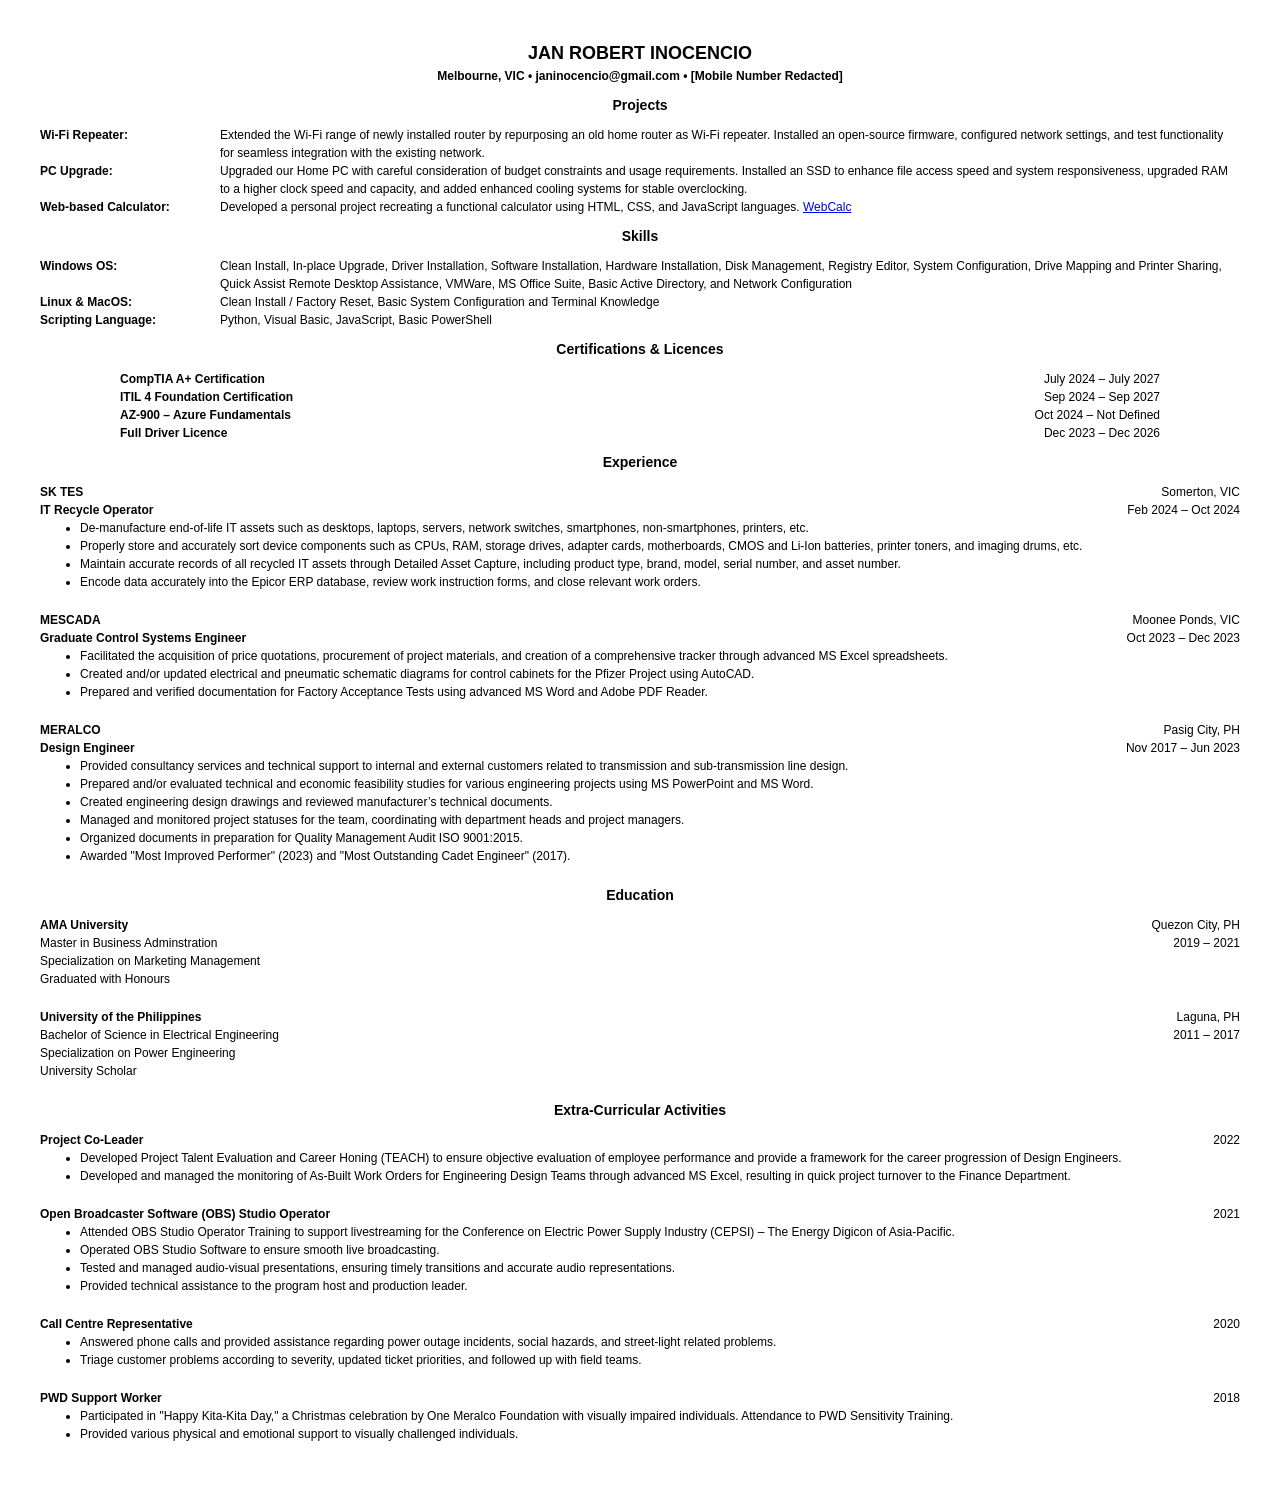
<file: crc/index.html>
<!DOCTYPE html>
<html lang="en">
<head>
    <meta charset="UTF-8">
    <meta name="viewport" content="width=device-width, initial-scale=1.0">
    <title>Jan Inocencio</title>
    <link rel="stylesheet" href="css/style.css">
</head>
<body>
    <div class="header">
        <h1 id="name">JAN ROBERT INOCENCIO</h1>
        <h2 id="details">Melbourne, VIC • janinocencio@gmail.com • [Mobile Number Redacted]</h2>
    </div>
    <div class="main">
        <h3>Projects</h3>
        <div class="projects">          
            <p class="project"><strong>Wi-Fi Repeater:</strong></p>
            <p class="project-desc">Extended the Wi-Fi range of newly installed router by repurposing an old home router as Wi-Fi repeater. Installed an open-source firmware, configured network settings, and test functionality for seamless integration with the existing network.</p>
            <p class="project"><strong>PC Upgrade:</strong></p>
            <p class="project-desc">Upgraded our Home PC with careful consideration of budget constraints and usage requirements. Installed an SSD to enhance file access speed and system responsiveness, upgraded RAM to a higher clock speed and capacity, and added enhanced cooling systems for stable overclocking.</p>
            <p class="project"><strong>Web-based Calculator:</strong></p>
            <p class="project-desc">Developed a personal project recreating a functional calculator using HTML, CSS, and JavaScript languages. 
                <a href="https://janinocencio.github.io/calculator/" target="_blank" rel="noopener noreferrer">WebCalc</a>
            </p>
        </div>  
        <h3>Skills</h3>      
        <div class="skills">
            <p class="skill"><strong>Windows OS:</strong></p>
            <p class="skill-desc">Clean Install, In-place Upgrade, Driver Installation, Software Installation, Hardware Installation, Disk Management, Registry Editor, System Configuration, Drive Mapping and Printer Sharing, Quick Assist Remote Desktop Assistance, VMWare, MS Office Suite, Basic Active Directory, and Network Configuration</p>
            <p class="skill"><strong>Linux & MacOS:</strong></p>
            <p class="skill-desc">Clean Install / Factory Reset, Basic System Configuration and Terminal Knowledge</p>
            <p class="skill"><strong>Scripting Language:</strong></p>
            <p class="skill-desc">Python, Visual Basic, JavaScript, Basic PowerShell</p>
        </div>
        <h3>Certifications & Licences</h3>
        <div class="certs-lics">
            <p class="cert-lic"><strong>CompTIA A+ Certification</strong></p>
            <p class="cert-lic-desc">July 2024 – July 2027 </p>
            <p class="cert-lic"><strong>ITIL 4 Foundation Certification</strong></p>
            <p class="cert-lic-desc">Sep 2024 – Sep 2027 </p>
            <p class="cert-lic"><strong>AZ-900 – Azure Fundamentals</strong></p>
            <p class="cert-lic-desc">Oct 2024 – Not Defined</p>
            <p class="cert-lic"><strong>Full Driver Licence</strong></p>
            <p class="cert-lic-desc">Dec 2023 – Dec 2026 </p>
        </div>
        <h3>Experience</h3>
        <div>    
            <div class="exps">
                <div class="exp">
                    <p><strong>SK TES</strong></p>
                    <p>Somerton, VIC</p>
                    <p><strong>IT Recycle Operator</strong></p>
                    <p>Feb 2024 – Oct 2024</p>
                </div>
                <ul>
                    <li>De-manufacture end-of-life IT assets such as desktops, laptops, servers, network switches, smartphones, non-smartphones, printers, etc.</li>
                    <li>Properly store and accurately sort device components such as CPUs, RAM, storage drives, adapter cards, motherboards, CMOS and Li-Ion batteries, printer toners, and imaging drums, etc.</li>
                    <li>Maintain accurate records of all recycled IT assets through Detailed Asset Capture, including product type, brand, model, serial number, and asset number.</li>
                    <li>Encode data accurately into the Epicor ERP database, review work instruction forms, and close relevant work orders.</li>
                </ul>
            </div>
            <div class="exps">
                <div class="exp">
                    <p><strong>MESCADA</strong></p>
                    <p>Moonee Ponds, VIC</p>
                    <p><strong>Graduate Control Systems Engineer</strong></p>
                    <p>Oct 2023 – Dec 2023</p>
                </div>
                <ul>
                    <li>Facilitated the acquisition of price quotations, procurement of project materials, and creation of a comprehensive tracker through advanced MS Excel spreadsheets.</li>
                    <li>Created and/or updated electrical and pneumatic schematic diagrams for control cabinets for the Pfizer Project using AutoCAD.</li>
                    <li>Prepared and verified documentation for Factory Acceptance Tests using advanced MS Word and Adobe PDF Reader.</li>
                </ul>
            </div>
            <div class="exps">
                <div class="exp">
                    <p><strong>MERALCO</strong></p>
                    <p>Pasig City, PH</p>
                    <p><strong>Design Engineer</strong></p>
                    <p>Nov 2017 – Jun 2023</p>
                </div>
                <ul>
                    <li>Provided consultancy services and technical support to internal and external customers related to transmission and sub-transmission line design.</li>
                    <li>Prepared and/or evaluated technical and economic feasibility studies for various engineering projects using MS PowerPoint and MS Word.</li>
                    <li>Created engineering design drawings and reviewed manufacturer’s technical documents.</li>
                    <li>Managed and monitored project statuses for the team, coordinating with department heads and project managers.</li>
                    <li>Organized documents in preparation for Quality Management Audit ISO 9001:2015.</li>
                    <li>Awarded "Most Improved Performer" (2023) and "Most Outstanding Cadet Engineer" (2017).</li>
                </ul>
            </div>
        </div>
        <div>
            <h3>Education</h3>
            <div class="educ">
                <p><strong>AMA University</strong></p>
                <p>Quezon City, PH</p>
                <p>Master in Business Adminstration</p>
                <p>2019 – 2021</p>
                <p>Specialization on Marketing Management</p>
                <span></span> <!--Empty grid cell-->
                <p>Graduated with Honours</p>
            </div>
            <div class="educ">
                <p><strong>University of the Philippines</strong></p>
                <p>Laguna, PH</p>
                <p>Bachelor of Science in Electrical Engineering</p>
                <p>2011 – 2017</p>
                <p>Specialization on Power Engineering</p>
                <span></span> <!--Empty grid cell-->
                <p>University Scholar</p>
            </div>
        </div>
        <div>
            <h3>Extra-Curricular Activities</h3>
            <div class="activities">
                <div class="activity">
                    <p><strong>Project Co-Leader</strong></p>
                    <p>2022</p>
                </div>
                <ul>
                    <li>Developed Project Talent Evaluation and Career Honing (TEACH) to ensure objective evaluation of employee performance and provide a framework for the career progression of Design Engineers.</li>
                    <li>Developed and managed the monitoring of As-Built Work Orders for Engineering Design Teams through advanced MS Excel, resulting in quick project turnover to the Finance Department.</li>
                </ul>
            </div>
            <div class="activities">
                <div class="activity">
                    <p><strong>Open Broadcaster Software (OBS) Studio Operator</strong></p>
                    <p>2021</p>
                </div>
                <ul>
                    <li>Attended OBS Studio Operator Training to support livestreaming for the Conference on Electric Power Supply Industry (CEPSI) – The Energy Digicon of Asia-Pacific.</li>
                    <li>Operated OBS Studio Software to ensure smooth live broadcasting.</li>
                    <li>Tested and managed audio-visual presentations, ensuring timely transitions and accurate audio representations.</li>
                    <li>Provided technical assistance to the program host and production leader.</li>
                </ul>
            </div>
            <div class="activities">
                <div class="activity">
                    <p><strong>Call Centre Representative</strong></p>
                    <p>2020</p>
                </div>
                <ul>
                    <li>Answered phone calls and provided assistance regarding power outage incidents, social hazards, and street-light related problems.</li>
                    <li>Triage customer problems according to severity, updated ticket priorities, and followed up with field teams.</li>
                </ul>
            </div>
            <div class="activities">
                <div class="activity">
                    <p><strong>PWD Support Worker</strong></p>
                    <p>2018</p>
                </div>
                <ul>
                    <li>Participated in "Happy Kita-Kita Day," a Christmas celebration by One Meralco Foundation with visually impaired individuals. Attendance to PWD Sensitivity Training.</li>
                    <li>Provided various physical and emotional support to visually challenged individuals.</li>
                </ul>
            </div>
        </div>
    </div>
    <div class="footer">
    </div>
</body>
</html>
</file>
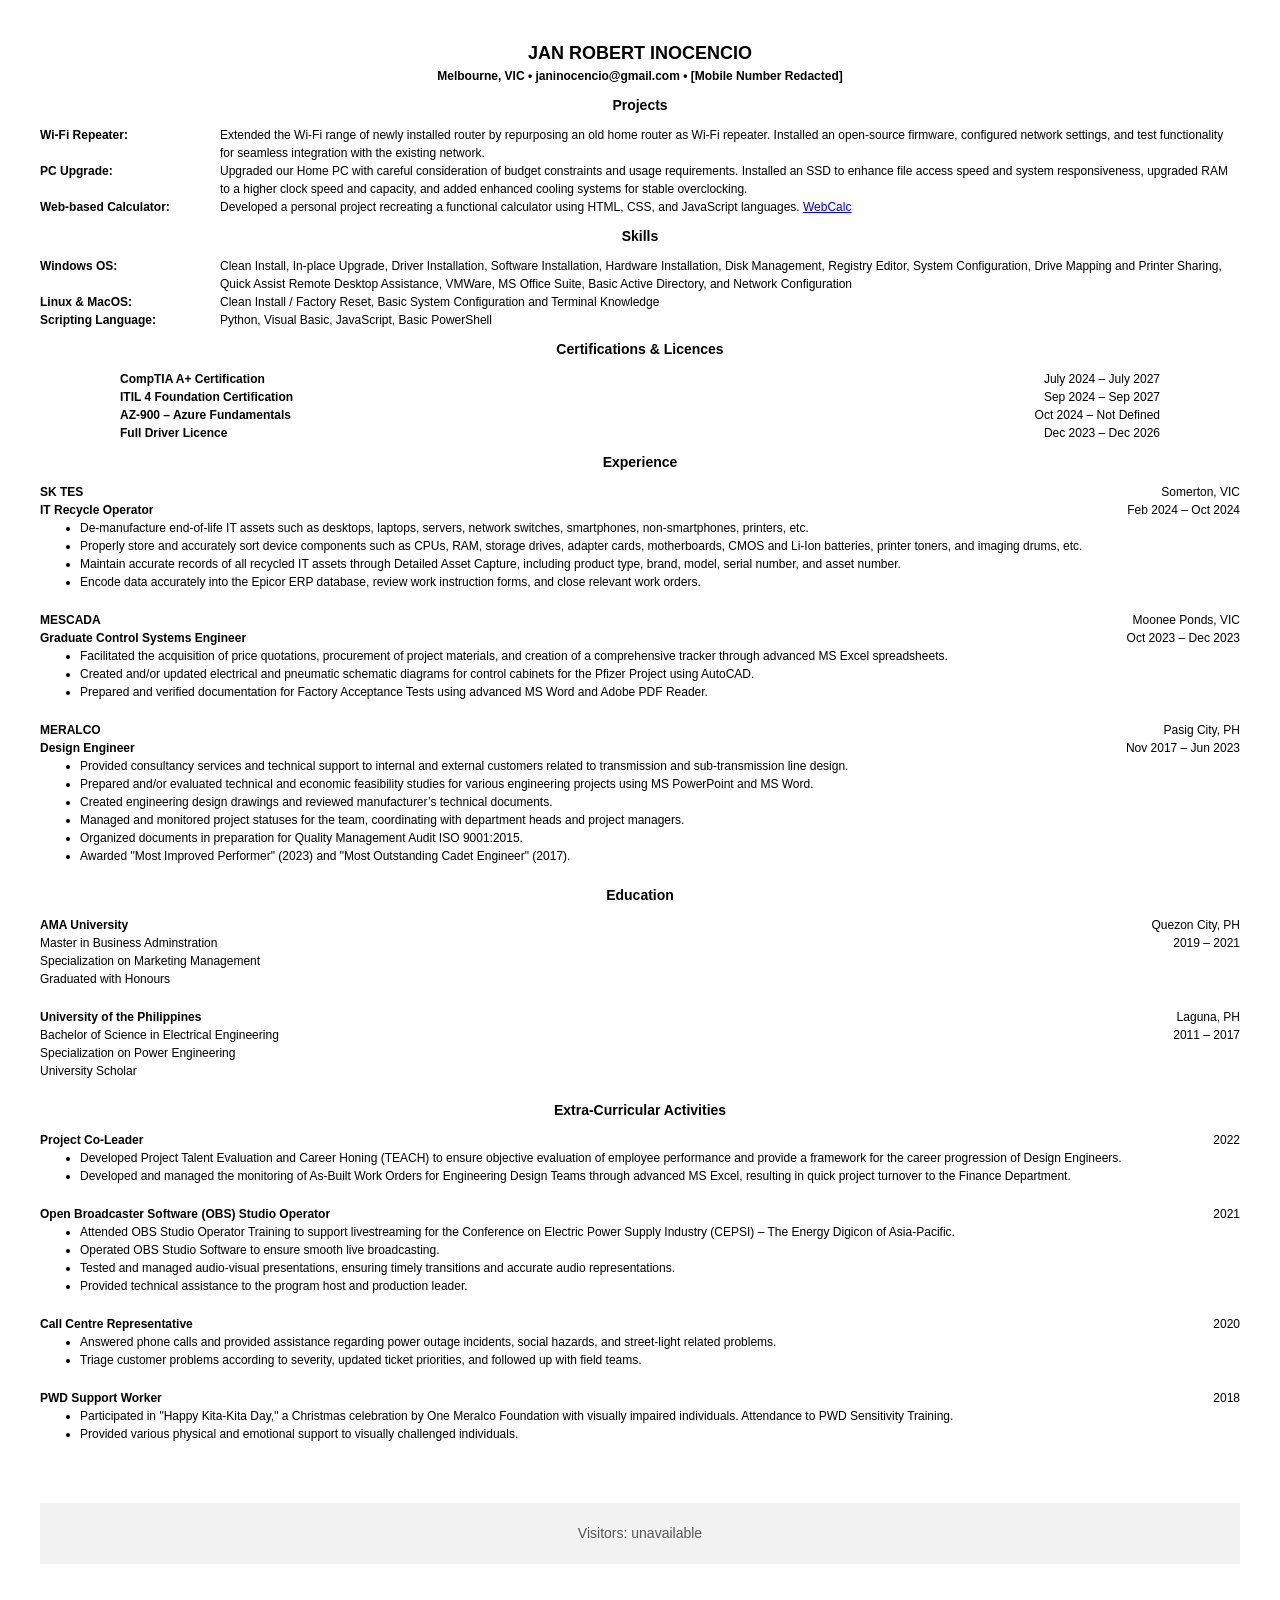
<file: crc/frontend/index.html>
<!DOCTYPE html>
<html lang="en">
<head>
    <meta charset="UTF-8">
    <meta name="viewport" content="width=device-width, initial-scale=1.0">
    <title>Jan Inocencio</title>
    <link rel="stylesheet" href="css/style.css">
    <script src="script.js"></script>
</head>
<body>
    <div class="header">
        <h1 id="name">JAN ROBERT INOCENCIO</h1>
        <h2 id="details">Melbourne, VIC • janinocencio@gmail.com • [Mobile Number Redacted]</h2>
    </div>
    <div class="main">
        <h3>Projects</h3>
        <div class="projects">          
            <p class="project"><strong>Wi-Fi Repeater:</strong></p>
            <p class="project-desc">Extended the Wi-Fi range of newly installed router by repurposing an old home router as Wi-Fi repeater. Installed an open-source firmware, configured network settings, and test functionality for seamless integration with the existing network.</p>
            <p class="project"><strong>PC Upgrade:</strong></p>
            <p class="project-desc">Upgraded our Home PC with careful consideration of budget constraints and usage requirements. Installed an SSD to enhance file access speed and system responsiveness, upgraded RAM to a higher clock speed and capacity, and added enhanced cooling systems for stable overclocking.</p>
            <p class="project"><strong>Web-based Calculator:</strong></p>
            <p class="project-desc">Developed a personal project recreating a functional calculator using HTML, CSS, and JavaScript languages. 
                <a href="https://janinocencio.github.io/calculator/" target="_blank" rel="noopener noreferrer">WebCalc</a>
            </p>
        </div>  
        <h3>Skills</h3>      
        <div class="skills">
            <p class="skill"><strong>Windows OS:</strong></p>
            <p class="skill-desc">Clean Install, In-place Upgrade, Driver Installation, Software Installation, Hardware Installation, Disk Management, Registry Editor, System Configuration, Drive Mapping and Printer Sharing, Quick Assist Remote Desktop Assistance, VMWare, MS Office Suite, Basic Active Directory, and Network Configuration</p>
            <p class="skill"><strong>Linux & MacOS:</strong></p>
            <p class="skill-desc">Clean Install / Factory Reset, Basic System Configuration and Terminal Knowledge</p>
            <p class="skill"><strong>Scripting Language:</strong></p>
            <p class="skill-desc">Python, Visual Basic, JavaScript, Basic PowerShell</p>
        </div>
        <h3>Certifications & Licences</h3>
        <div class="certs-lics">
            <p class="cert-lic"><strong>CompTIA A+ Certification</strong></p>
            <p class="cert-lic-desc">July 2024 – July 2027 </p>
            <p class="cert-lic"><strong>ITIL 4 Foundation Certification</strong></p>
            <p class="cert-lic-desc">Sep 2024 – Sep 2027 </p>
            <p class="cert-lic"><strong>AZ-900 – Azure Fundamentals</strong></p>
            <p class="cert-lic-desc">Oct 2024 – Not Defined</p>
            <p class="cert-lic"><strong>Full Driver Licence</strong></p>
            <p class="cert-lic-desc">Dec 2023 – Dec 2026 </p>
        </div>
        <h3>Experience</h3>
        <div>    
            <div class="exps">
                <div class="exp">
                    <p><strong>SK TES</strong></p>
                    <p>Somerton, VIC</p>
                    <p><strong>IT Recycle Operator</strong></p>
                    <p>Feb 2024 – Oct 2024</p>
                </div>
                <ul>
                    <li>De-manufacture end-of-life IT assets such as desktops, laptops, servers, network switches, smartphones, non-smartphones, printers, etc.</li>
                    <li>Properly store and accurately sort device components such as CPUs, RAM, storage drives, adapter cards, motherboards, CMOS and Li-Ion batteries, printer toners, and imaging drums, etc.</li>
                    <li>Maintain accurate records of all recycled IT assets through Detailed Asset Capture, including product type, brand, model, serial number, and asset number.</li>
                    <li>Encode data accurately into the Epicor ERP database, review work instruction forms, and close relevant work orders.</li>
                </ul>
            </div>
            <div class="exps">
                <div class="exp">
                    <p><strong>MESCADA</strong></p>
                    <p>Moonee Ponds, VIC</p>
                    <p><strong>Graduate Control Systems Engineer</strong></p>
                    <p>Oct 2023 – Dec 2023</p>
                </div>
                <ul>
                    <li>Facilitated the acquisition of price quotations, procurement of project materials, and creation of a comprehensive tracker through advanced MS Excel spreadsheets.</li>
                    <li>Created and/or updated electrical and pneumatic schematic diagrams for control cabinets for the Pfizer Project using AutoCAD.</li>
                    <li>Prepared and verified documentation for Factory Acceptance Tests using advanced MS Word and Adobe PDF Reader.</li>
                </ul>
            </div>
            <div class="exps">
                <div class="exp">
                    <p><strong>MERALCO</strong></p>
                    <p>Pasig City, PH</p>
                    <p><strong>Design Engineer</strong></p>
                    <p>Nov 2017 – Jun 2023</p>
                </div>
                <ul>
                    <li>Provided consultancy services and technical support to internal and external customers related to transmission and sub-transmission line design.</li>
                    <li>Prepared and/or evaluated technical and economic feasibility studies for various engineering projects using MS PowerPoint and MS Word.</li>
                    <li>Created engineering design drawings and reviewed manufacturer’s technical documents.</li>
                    <li>Managed and monitored project statuses for the team, coordinating with department heads and project managers.</li>
                    <li>Organized documents in preparation for Quality Management Audit ISO 9001:2015.</li>
                    <li>Awarded "Most Improved Performer" (2023) and "Most Outstanding Cadet Engineer" (2017).</li>
                </ul>
            </div>
        </div>
        <div>
            <h3>Education</h3>
            <div class="educ">
                <p><strong>AMA University</strong></p>
                <p>Quezon City, PH</p>
                <p>Master in Business Adminstration</p>
                <p>2019 – 2021</p>
                <p>Specialization on Marketing Management</p>
                <span></span> <!--Empty grid cell-->
                <p>Graduated with Honours</p>
            </div>
            <div class="educ">
                <p><strong>University of the Philippines</strong></p>
                <p>Laguna, PH</p>
                <p>Bachelor of Science in Electrical Engineering</p>
                <p>2011 – 2017</p>
                <p>Specialization on Power Engineering</p>
                <span></span> <!--Empty grid cell-->
                <p>University Scholar</p>
            </div>
        </div>
        <div>
            <h3>Extra-Curricular Activities</h3>
            <div class="activities">
                <div class="activity">
                    <p><strong>Project Co-Leader</strong></p>
                    <p>2022</p>
                </div>
                <ul>
                    <li>Developed Project Talent Evaluation and Career Honing (TEACH) to ensure objective evaluation of employee performance and provide a framework for the career progression of Design Engineers.</li>
                    <li>Developed and managed the monitoring of As-Built Work Orders for Engineering Design Teams through advanced MS Excel, resulting in quick project turnover to the Finance Department.</li>
                </ul>
            </div>
            <div class="activities">
                <div class="activity">
                    <p><strong>Open Broadcaster Software (OBS) Studio Operator</strong></p>
                    <p>2021</p>
                </div>
                <ul>
                    <li>Attended OBS Studio Operator Training to support livestreaming for the Conference on Electric Power Supply Industry (CEPSI) – The Energy Digicon of Asia-Pacific.</li>
                    <li>Operated OBS Studio Software to ensure smooth live broadcasting.</li>
                    <li>Tested and managed audio-visual presentations, ensuring timely transitions and accurate audio representations.</li>
                    <li>Provided technical assistance to the program host and production leader.</li>
                </ul>
            </div>
            <div class="activities">
                <div class="activity">
                    <p><strong>Call Centre Representative</strong></p>
                    <p>2020</p>
                </div>
                <ul>
                    <li>Answered phone calls and provided assistance regarding power outage incidents, social hazards, and street-light related problems.</li>
                    <li>Triage customer problems according to severity, updated ticket priorities, and followed up with field teams.</li>
                </ul>
            </div>
            <div class="activities">
                <div class="activity">
                    <p><strong>PWD Support Worker</strong></p>
                    <p>2018</p>
                </div>
                <ul>
                    <li>Participated in "Happy Kita-Kita Day," a Christmas celebration by One Meralco Foundation with visually impaired individuals. Attendance to PWD Sensitivity Training.</li>
                    <li>Provided various physical and emotional support to visually challenged individuals.</li>
                </ul>
            </div>
        </div>
    </div>
    <div class="footer">
    </div>

    <footer>
        <div id="visitor-counter">
            Visitors: Loading...
        </div>
    </footer>
</body>
</html>
</file>
<file: crc/css/style.css>
/* CSS Reset from joshwcomeau */
*, *::before, *::after {
    box-sizing: border-box;
}

* {
    margin: 0;
}

body {
    line-height: 1.5;
    -webkit-font-smoothing: antialiased;
}

img, picture, video, canvas, svg {
    display: block;
    max-width: 100%;
}

input, button, textarea, select {
    font: inherit;
}

p, h1, h2, h3, h4, h5, h6 {
    overflow-wrap: break-word;
}

#root, #__next {
    isolation: isolate;
}
  /**************************/

  html {
    font-size: 62.5%;
    font-family: 'Poppins', Arial, Helvetica, sans-serif;
}

@media (max-width: 768px) {
    html {
        font-size: 31.25%;
    }
}

body {
    display: flex;
    flex-direction: column;
    padding: 4rem;
}

h1, h2, h3 {
    text-align: center;
}

h1 {
    font-size: 18px;
}
h2 {
    font-size: 12px;
}

h3 {
    margin: 1rem;
    font-size: 14px;
}

p, li {
    font-size: 12px;
}

.projects, .skills {
    display: grid;
    grid-template-columns: 15% 85%;
}

.certs-lics, .exp, .educ, .activity {
    display: grid;
    grid-template-columns: 50% 50%;
}

.cert-lic {
    padding-left: 8rem;
}
.cert-lic-desc {
    padding-right: 8rem;
}

.cert-lic-desc,
.exp > p:nth-child(even),
.educ > p:nth-child(2),
.educ > p:nth-child(4),
.activity > p:nth-child(2) {
    text-align: right;
}

.exps, .educ, .activities {
    margin-bottom: 2rem;
}
</file>
<file: crc/frontend/css/style.css>
/* CSS Reset from joshwcomeau */
*, *::before, *::after {
    box-sizing: border-box;
}

* {
    margin: 0;
}

body {
    line-height: 1.5;
    -webkit-font-smoothing: antialiased;
}

img, picture, video, canvas, svg {
    display: block;
    max-width: 100%;
}

input, button, textarea, select {
    font: inherit;
}

p, h1, h2, h3, h4, h5, h6 {
    overflow-wrap: break-word;
}

#root, #__next {
    isolation: isolate;
}
  /**************************/

  html {
    font-size: 62.5%;
    font-family: 'Poppins', Arial, Helvetica, sans-serif;
}

@media (max-width: 768px) {
    html {
        font-size: 31.25%;
    }
}

body {
    display: flex;
    flex-direction: column;
    padding: 4rem;
}

h1, h2, h3 {
    text-align: center;
}

h1 {
    font-size: 18px;
}
h2 {
    font-size: 12px;
}

h3 {
    margin: 1rem;
    font-size: 14px;
}

p, li {
    font-size: 12px;
}

.projects, .skills {
    display: grid;
    grid-template-columns: 15% 85%;
}

.certs-lics, .exp, .educ, .activity {
    display: grid;
    grid-template-columns: 50% 50%;
}

.cert-lic {
    padding-left: 8rem;
}
.cert-lic-desc {
    padding-right: 8rem;
}

.cert-lic-desc,
.exp > p:nth-child(even),
.educ > p:nth-child(2),
.educ > p:nth-child(4),
.activity > p:nth-child(2) {
    text-align: right;
}

.exps, .educ, .activities {
    margin-bottom: 2rem;
}

footer {
    text-align: center;
    padding: 20px;
    margin-top: 40px;
    background-color: #f2f2f2;
    color: #555;
    font-size: 14px;
}
</file>
